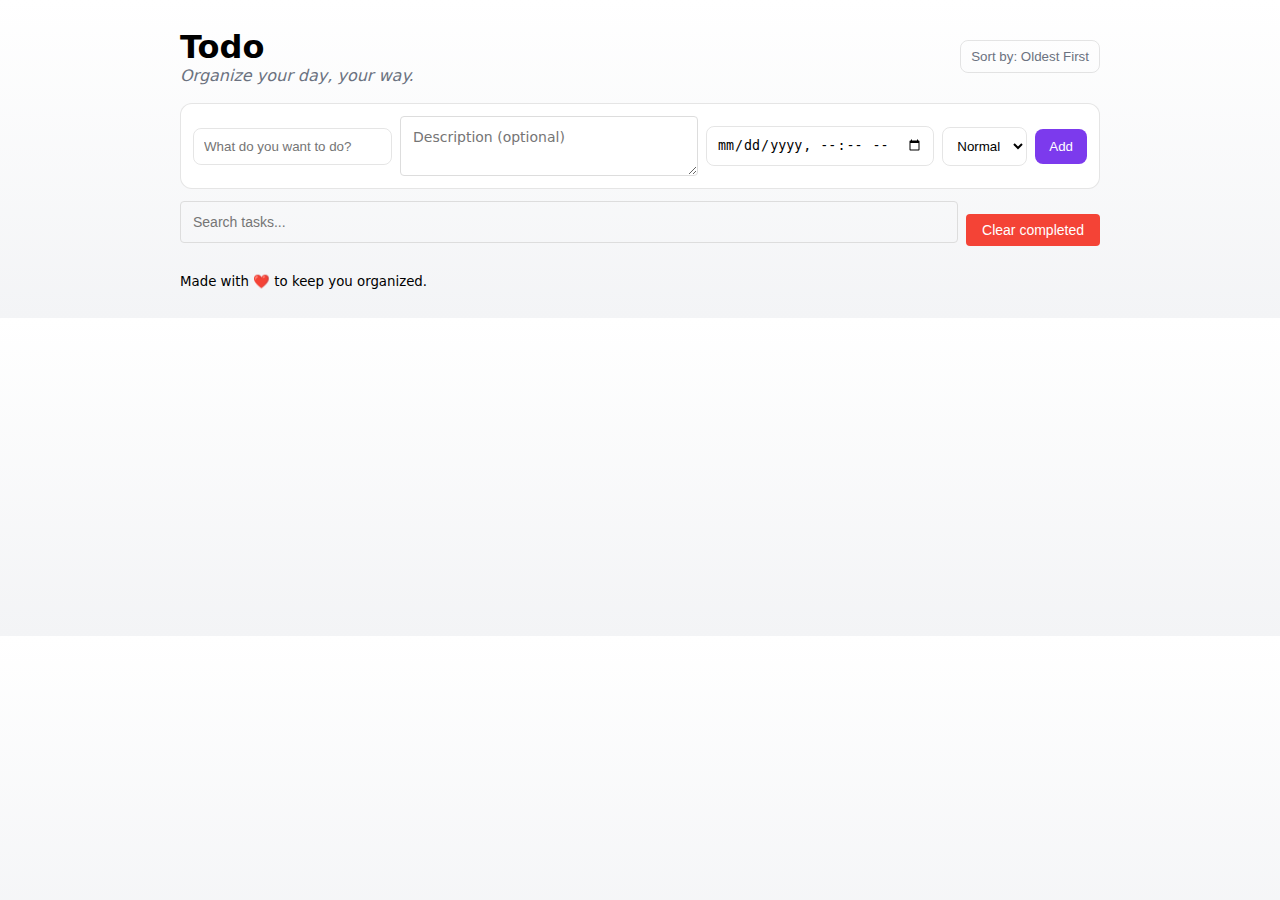
<file: todo_app_final/target/classes/static/index.html>
<!doctype html>
<html lang="en">
<head>
  <meta charset="utf-8" />
  <meta name="viewport" content="width=device-width,initial-scale=1" />
  <title>Todo • Clean</title>
  <link rel="stylesheet" href="styles.css" />
</head>
<body>
  <div class="app">
    <header>
      <div>
        <h1>Todo</h1>
        <p class="subtitle"><em>Organize your day, your way.</em></p>
      </div>
      <div class="controls-top">
        <button id="sort-toggle" class="btn">
  Sort by: <span id="sort-label">Oldest First</span>
</button>

      </div>
    </header>

    <main>
      <form id="task-form" class="card">
        <input id="title" placeholder="What do you want to do?" required />
        <textarea id="description" placeholder="Description (optional)" rows="2"></textarea>
        <input id="due" type="datetime-local" />
        <select id="priority">
          <option value="1">High</option>
          <option value="2" selected>Normal</option>
          <option value="3">Low</option>
        </select>
        <input id="edit-id" type="hidden" />
        <button type="submit" id="submit-btn">Add</button>
        <button type="button" id="cancel-edit" class="btn alt" style="display:none">Cancel</button>
      </form>

      <div class="controls">
        <input id="search" placeholder="Search tasks..." />
        <button id="clear-completed" class="btn alt">Clear completed</button>
      </div>

      <ul id="tasks" class="tasks-list"></ul>
    </main>

    <footer>
      <small>Made with ❤️ to keep you organized.</small>
    </footer>
  </div>

  <script src="app.js"></script>
</body>
</html>
</file>
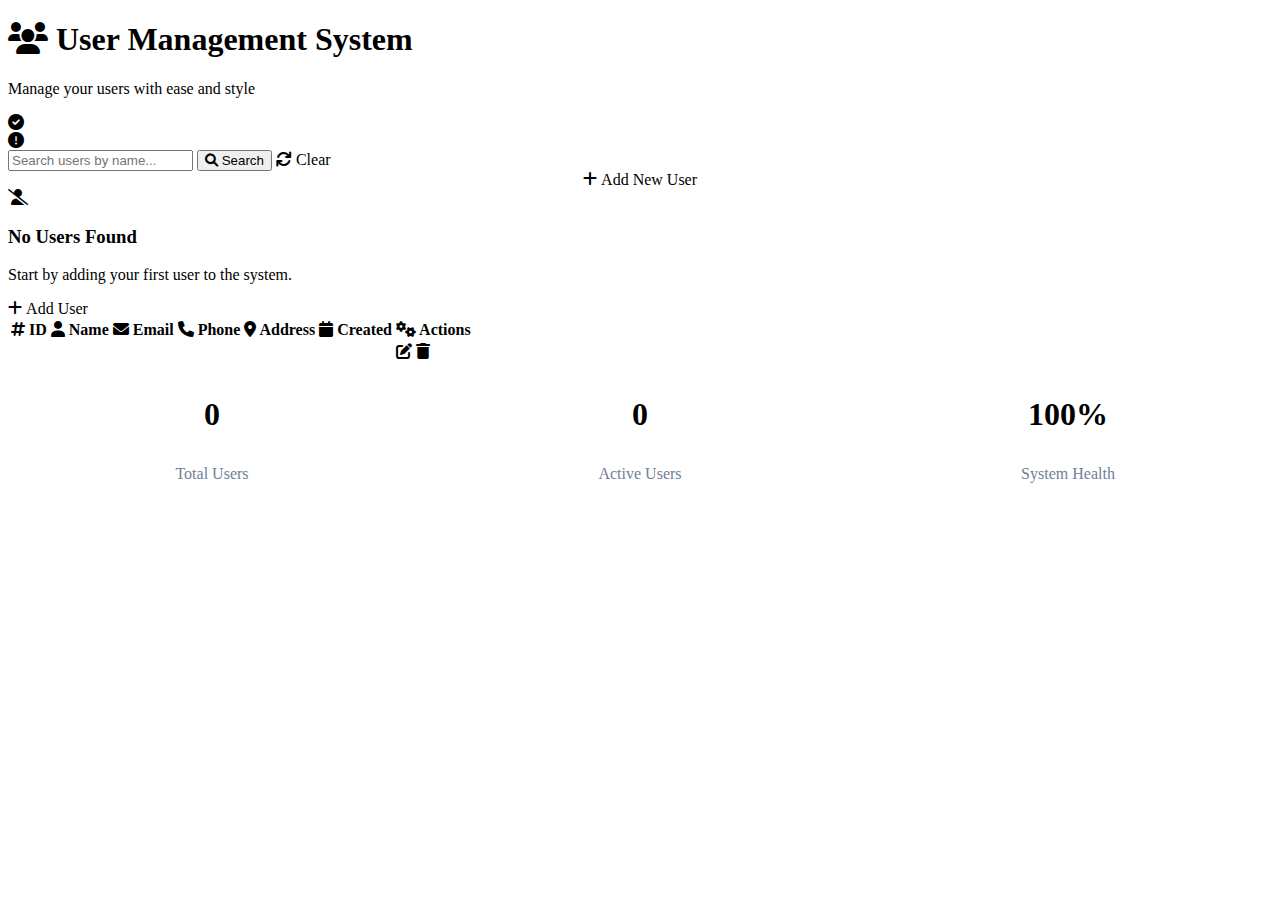
<file: user-crud/target/classes/templates/index.html>
<!DOCTYPE html>
<html lang="en" xmlns:th="http://www.thymeleaf.org">
<head>
    <meta charset="UTF-8">
    <meta name="viewport" content="width=device-width, initial-scale=1.0">
    <title>User CRUD Application</title>
    <link rel="stylesheet" th:href="@{/css/style.css}">
    <link href="https://cdnjs.cloudflare.com/ajax/libs/font-awesome/6.0.0/css/all.min.css" rel="stylesheet">
</head>
<body>
    <div class="container">
        <!-- Header -->
        <div class="header fade-in">
            <h1><i class="fas fa-users"></i> User Management System</h1>
            <p>Manage your users with ease and style</p>
        </div>

        <!-- Alert Messages -->
        <div th:if="${successMessage}" class="alert alert-success slide-in">
            <i class="fas fa-check-circle"></i> <span th:text="${successMessage}"></span>
        </div>
        <div th:if="${errorMessage}" class="alert alert-danger slide-in">
            <i class="fas fa-exclamation-circle"></i> <span th:text="${errorMessage}"></span>
        </div>

        <!-- Search Bar -->
        <div class="card">
            <div class="search-container">
                <form th:action="@{/search}" method="get" class="search-form">
                    <input type="text" name="searchTerm" th:value="${searchTerm}" 
                           class="search-input" placeholder="Search users by name..." 
                           th:required="false">
                    <button type="submit" class="btn btn-primary">
                        <i class="fas fa-search"></i> Search
                    </button>
                    <a th:href="@{/}" class="btn btn-info">
                        <i class="fas fa-refresh"></i> Clear
                    </a>
                </form>
            </div>
        </div>

        <!-- Add User Button -->
        <div class="card">
            <div style="text-align: center;">
                <a th:href="@{/add}" class="btn btn-success">
                    <i class="fas fa-plus"></i> Add New User
                </a>
            </div>
        </div>

        <!-- Users Table -->
        <div class="card">
            <div th:if="${#lists.isEmpty(users)}" class="empty-state">
                <div class="empty-state-icon">
                    <i class="fas fa-user-slash"></i>
                </div>
                <h3>No Users Found</h3>
                <p>Start by adding your first user to the system.</p>
                <a th:href="@{/add}" class="btn btn-primary">
                    <i class="fas fa-plus"></i> Add User
                </a>
            </div>

            <div th:if="${!#lists.isEmpty(users)}" class="table-container">
                <table class="table">
                    <thead>
                        <tr>
                            <th><i class="fas fa-hashtag"></i> ID</th>
                            <th><i class="fas fa-user"></i> Name</th>
                            <th><i class="fas fa-envelope"></i> Email</th>
                            <th><i class="fas fa-phone"></i> Phone</th>
                            <th><i class="fas fa-map-marker-alt"></i> Address</th>
                            <th><i class="fas fa-calendar"></i> Created</th>
                            <th><i class="fas fa-cogs"></i> Actions</th>
                        </tr>
                    </thead>
                    <tbody>
                        <tr th:each="user : ${users}" class="fade-in">
                            <td th:text="${user.id}"></td>
                            <td>
                                <strong th:text="${user.firstName + ' ' + user.lastName}"></strong>
                            </td>
                            <td th:text="${user.email}"></td>
                            <td th:text="${user.phone != null ? user.phone : 'N/A'}"></td>
                            <td th:text="${user.address != null ? user.address : 'N/A'}"></td>
                            <td th:text="${#temporals.format(user.createdAt, 'dd/MM/yyyy HH:mm')}"></td>
                            <td>
                                <div class="action-buttons">
                                    <a th:href="@{/edit/{id}(id=${user.id})}" 
                                       class="btn btn-warning btn-sm tooltip" 
                                       title="Edit User">
                                        <i class="fas fa-edit"></i>
                                    </a>
                                    <a th:href="@{/delete/{id}(id=${user.id})}" 
                                       class="btn btn-danger btn-sm tooltip" 
                                       title="Delete User"
                                       onclick="return confirm('Are you sure you want to delete this user?')">
                                        <i class="fas fa-trash"></i>
                                    </a>
                                </div>
                            </td>
                        </tr>
                    </tbody>
                </table>
            </div>
        </div>

        <!-- Statistics Card -->
        <div class="card" th:if="${!#lists.isEmpty(users)}">
            <div style="display: grid; grid-template-columns: repeat(auto-fit, minmax(200px, 1fr)); gap: 20px; text-align: center;">
                <div>
                    <h3 style="color: var(--primary-color); font-size: 2rem;" th:text="${#lists.size(users)}">0</h3>
                    <p style="color: #718096;">Total Users</p>
                </div>
                <div>
                    <h3 style="color: var(--success-color); font-size: 2rem;" th:text="${#lists.size(users)}">0</h3>
                    <p style="color: #718096;">Active Users</p>
                </div>
                <div>
                    <h3 style="color: var(--info-color); font-size: 2rem;">100%</h3>
                    <p style="color: #718096;">System Health</p>
                </div>
            </div>
        </div>
    </div>

    <script>
        // Auto-hide alerts after 5 seconds
        setTimeout(function() {
            const alerts = document.querySelectorAll('.alert');
            alerts.forEach(function(alert) {
                alert.style.opacity = '0';
                alert.style.transform = 'translateY(-20px)';
                setTimeout(function() {
                    alert.remove();
                }, 300);
            });
        }, 5000);

        // Add loading spinner to buttons on click
        document.addEventListener('click', function(e) {
            if (e.target.closest('.btn')) {
                const btn = e.target.closest('.btn');
                const originalContent = btn.innerHTML;
                btn.innerHTML = '<span class="spinner"></span> Loading...';
                btn.disabled = true;
                
                // Re-enable after a delay (for demo purposes)
                setTimeout(function() {
                    btn.innerHTML = originalContent;
                    btn.disabled = false;
                }, 2000);
            }
        });

        // Smooth scroll to top
        function scrollToTop() {
            window.scrollTo({
                top: 0,
                behavior: 'smooth'
            });
        }

        // Add scroll to top button
        const scrollBtn = document.createElement('button');
        scrollBtn.innerHTML = '<i class="fas fa-arrow-up"></i>';
        scrollBtn.className = 'btn btn-primary';
        scrollBtn.style.cssText = `
            position: fixed;
            bottom: 20px;
            right: 20px;
            width: 50px;
            height: 50px;
            border-radius: 50%;
            z-index: 1000;
            display: none;
        `;
        scrollBtn.onclick = scrollToTop;
        document.body.appendChild(scrollBtn);

        // Show/hide scroll button
        window.addEventListener('scroll', function() {
            if (window.pageYOffset > 300) {
                scrollBtn.style.display = 'block';
            } else {
                scrollBtn.style.display = 'none';
            }
        });
    </script>
</body>
</html>
</file>
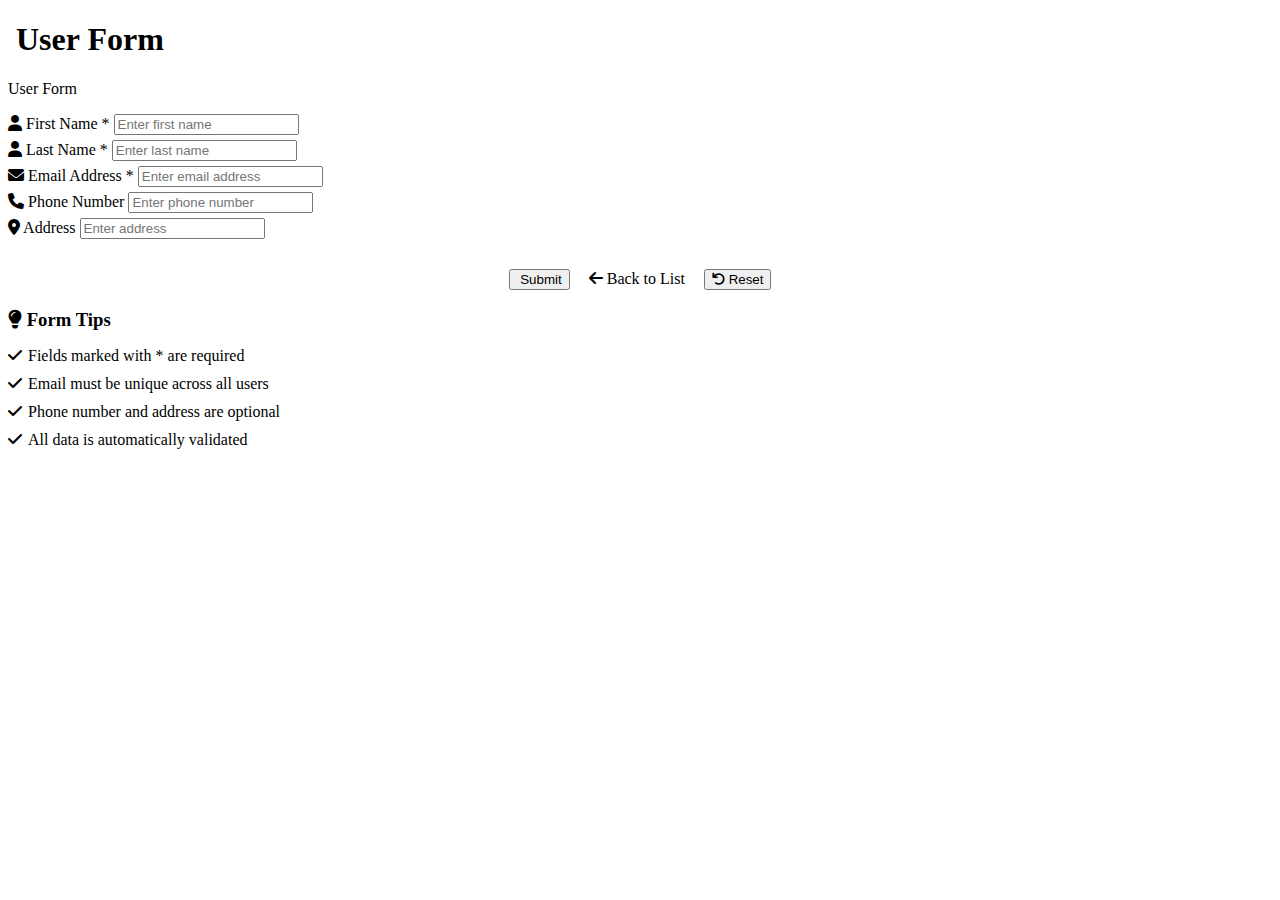
<file: user-crud/target/classes/templates/user-form.html>
<!DOCTYPE html>
<html lang="en" xmlns:th="http://www.thymeleaf.org">
<head>
    <meta charset="UTF-8">
    <meta name="viewport" content="width=device-width, initial-scale=1.0">
    <title th:text="${isEdit ? 'Edit User' : 'Add New User'} + ' - User CRUD Application'">User Form</title>
    <link rel="stylesheet" th:href="@{/css/style.css}">
    <link href="https://cdnjs.cloudflare.com/ajax/libs/font-awesome/6.0.0/css/all.min.css" rel="stylesheet">
</head>
<body>
    <div class="container">
        <!-- Header -->
        <div class="header fade-in">
            <h1>
                <i class="fas" th:classappend="${isEdit ? 'fa-edit' : 'fa-user-plus'}"></i>
                <span th:text="${isEdit ? 'Edit User' : 'Add New User'}">User Form</span>
            </h1>
            <p th:text="${isEdit ? 'Update user information' : 'Create a new user account'}">User Form</p>
        </div>

        <!-- User Form -->
        <div class="card slide-in">
            <form th:action="${isEdit ? '/users/' + user.id : '/users'}" 
                  th:object="${user}" method="post" class="user-form">
                
                <div class="form-row">
                    <div class="form-group">
                        <label for="firstName" class="form-label">
                            <i class="fas fa-user"></i> First Name *
                        </label>
                        <input type="text" id="firstName" th:field="*{firstName}" 
                               class="form-control" placeholder="Enter first name" 
                               th:required="true" maxlength="100">
                        <div th:if="${#fields.hasErrors('firstName')}" class="alert alert-danger" style="margin-top: 5px;">
                            <span th:errors="*{firstName}"></span>
                        </div>
                    </div>
                    
                    <div class="form-group">
                        <label for="lastName" class="form-label">
                            <i class="fas fa-user"></i> Last Name *
                        </label>
                        <input type="text" id="lastName" th:field="*{lastName}" 
                               class="form-control" placeholder="Enter last name" 
                               th:required="true" maxlength="100">
                        <div th:if="${#fields.hasErrors('lastName')}" class="alert alert-danger" style="margin-top: 5px;">
                            <span th:errors="*{lastName}"></span>
                        </div>
                    </div>
                </div>

                <div class="form-group">
                    <label for="email" class="form-label">
                        <i class="fas fa-envelope"></i> Email Address *
                    </label>
                    <input type="email" id="email" th:field="*{email}" 
                           class="form-control" placeholder="Enter email address" 
                           th:required="true" maxlength="150">
                    <div th:if="${#fields.hasErrors('email')}" class="alert alert-danger" style="margin-top: 5px;">
                        <span th:errors="*{email}"></span>
                    </div>
                </div>

                <div class="form-row">
                    <div class="form-group">
                        <label for="phone" class="form-label">
                            <i class="fas fa-phone"></i> Phone Number
                        </label>
                        <input type="tel" id="phone" th:field="*{phone}" 
                               class="form-control" placeholder="Enter phone number" 
                               maxlength="20">
                        <div th:if="${#fields.hasErrors('phone')}" class="alert alert-danger" style="margin-top: 5px;">
                            <span th:errors="*{phone}"></span>
                        </div>
                    </div>
                    
                    <div class="form-group">
                        <label for="address" class="form-label">
                            <i class="fas fa-map-marker-alt"></i> Address
                        </label>
                        <input type="text" id="address" th:field="*{address}" 
                               class="form-control" placeholder="Enter address" 
                               maxlength="200">
                        <div th:if="${#fields.hasErrors('address')}" class="alert alert-danger" style="margin-top: 5px;">
                            <span th:errors="*{address}"></span>
                        </div>
                    </div>
                </div>

                <!-- Hidden fields for edit mode -->
                <input type="hidden" th:field="*{id}" th:if="${isEdit}">
                <input type="hidden" th:field="*{createdAt}" th:if="${isEdit}">
                <input type="hidden" th:field="*{updatedAt}" th:if="${isEdit}">

                <!-- Form Actions -->
                <div style="text-align: center; margin-top: 30px;">
                    <button type="submit" class="btn" 
                            th:classappend="${isEdit ? 'btn-warning' : 'btn-success'}">
                        <i class="fas" th:classappend="${isEdit ? 'fa-save' : 'fa-plus'}"></i>
                        <span th:text="${isEdit ? 'Update User' : 'Create User'}">Submit</span>
                    </button>
                    
                    <a th:href="@{/}" class="btn btn-info" style="margin-left: 15px;">
                        <i class="fas fa-arrow-left"></i> Back to List
                    </a>
                    
                    <button type="reset" class="btn btn-danger" style="margin-left: 15px;">
                        <i class="fas fa-undo"></i> Reset
                    </button>
                </div>
            </form>
        </div>

        <!-- Form Tips -->
        <div class="card">
            <h3 style="color: var(--primary-color); margin-bottom: 15px;">
                <i class="fas fa-lightbulb"></i> Form Tips
            </h3>
            <ul style="list-style: none; padding: 0;">
                <li style="margin-bottom: 10px; padding-left: 20px; position: relative;">
                    <i class="fas fa-check" style="color: var(--success-color); position: absolute; left: 0;"></i>
                    Fields marked with * are required
                </li>
                <li style="margin-bottom: 10px; padding-left: 20px; position: relative;">
                    <i class="fas fa-check" style="color: var(--success-color); position: absolute; left: 0;"></i>
                    Email must be unique across all users
                </li>
                <li style="margin-bottom: 10px; padding-left: 20px; position: relative;">
                    <i class="fas fa-check" style="color: var(--success-color); position: absolute; left: 0;"></i>
                    Phone number and address are optional
                </li>
                <li style="margin-bottom: 10px; padding-left: 20px; position: relative;">
                    <i class="fas fa-check" style="color: var(--success-color); position: absolute; left: 0;"></i>
                    All data is automatically validated
                </li>
            </ul>
        </div>
    </div>

    <script>
        // Form validation
        document.addEventListener('DOMContentLoaded', function() {
            const form = document.querySelector('.user-form');
            const emailInput = document.getElementById('email');
            const firstNameInput = document.getElementById('firstName');
            const lastNameInput = document.getElementById('lastName');

            // Real-time validation
            function validateEmail(email) {
                const emailRegex = /^[^\s@]+@[^\s@]+\.[^\s@]+$/;
                return emailRegex.test(email);
            }

            function validateName(name) {
                return name.trim().length >= 2;
            }

            // Email validation
            emailInput.addEventListener('blur', function() {
                const email = this.value.trim();
                if (email && !validateEmail(email)) {
                    this.style.borderColor = 'var(--danger-color)';
                    this.style.boxShadow = '0 0 0 3px rgba(245, 101, 101, 0.1)';
                } else {
                    this.style.borderColor = 'var(--border-color)';
                    this.style.boxShadow = 'none';
                }
            });

            // Name validation
            [firstNameInput, lastNameInput].forEach(input => {
                input.addEventListener('blur', function() {
                    const name = this.value.trim();
                    if (name && !validateName(name)) {
                        this.style.borderColor = 'var(--danger-color)';
                        this.style.boxShadow = '0 0 0 3px rgba(245, 101, 101, 0.1)';
                    } else {
                        this.style.borderColor = 'var(--border-color)';
                        this.style.boxShadow = 'none';
                    }
                });
            });

            // Form submission
            form.addEventListener('submit', function(e) {
                const email = emailInput.value.trim();
                const firstName = firstNameInput.value.trim();
                const lastName = lastNameInput.value.trim();

                let isValid = true;

                // Validate required fields
                if (!firstName || !validateName(firstName)) {
                    firstNameInput.style.borderColor = 'var(--danger-color)';
                    firstNameInput.style.boxShadow = '0 0 0 3px rgba(245, 101, 101, 0.1)';
                    isValid = false;
                }

                if (!lastName || !validateName(lastName)) {
                    lastNameInput.style.borderColor = 'var(--danger-color)';
                    lastNameInput.style.boxShadow = '0 0 0 3px rgba(245, 101, 101, 0.1)';
                    isValid = false;
                }

                if (!email || !validateEmail(email)) {
                    emailInput.style.borderColor = 'var(--danger-color)';
                    emailInput.style.boxShadow = '0 0 0 3px rgba(245, 101, 101, 0.1)';
                    isValid = false;
                }

                if (!isValid) {
                    e.preventDefault();
                    alert('Please correct the errors in the form before submitting.');
                }
            });

            // Auto-save draft (localStorage)
            const formInputs = form.querySelectorAll('input[type="text"], input[type="email"], input[type="tel"]');
            const draftKey = 'user-form-draft';

            // Load draft
            const savedDraft = localStorage.getItem(draftKey);
            if (savedDraft) {
                const draft = JSON.parse(savedDraft);
                Object.keys(draft).forEach(key => {
                    const input = form.querySelector(`[name="${key}"]`);
                    if (input && !input.value) {
                        input.value = draft[key];
                    }
                });
            }

            // Save draft on input change
            formInputs.forEach(input => {
                input.addEventListener('input', function() {
                    const formData = {};
                    formInputs.forEach(inp => {
                        if (inp.value) {
                            formData[inp.name] = inp.value;
                        }
                    });
                    localStorage.setItem(draftKey, JSON.stringify(formData));
                });
            });

            // Clear draft on successful submission
            form.addEventListener('submit', function() {
                localStorage.removeItem(draftKey);
            });
        });

        // Auto-hide alerts after 5 seconds
        setTimeout(function() {
            const alerts = document.querySelectorAll('.alert');
            alerts.forEach(function(alert) {
                alert.style.opacity = '0';
                alert.style.transform = 'translateY(-20px)';
                setTimeout(function() {
                    alert.remove();
                }, 300);
            });
        }, 5000);
    </script>
</body>
</html>
</file>
<file: todo_app_final/target/classes/static/styles.css>
:root { 
  --bg: #f9fafb;          /* Soft light background */
  --card: #ffffff;        /* White cards */
  --muted: #6b7280;       /* Muted gray text */
  --accent: #7c3aed;      /* Accent color stays same */
  --radius: 12px;
  --glass: rgba(0, 0, 0, 0.04); /* Subtle shadow instead of white glass */
}

* {
  box-sizing: border-box;
}

body {
  font-family: Inter, ui-sans-serif, system-ui, Segoe UI, Roboto, Arial;
  background: linear-gradient(180deg, #ffffff 0%, #f3f4f6 100%);
  margin: 0;
  padding: 28px;
  color: #000000; /* Black text */
}

.app {
  max-width: 920px;
  margin: 0 auto;
}

header {
  display: flex;
  align-items: center;
  justify-content: space-between;
  gap: 12px;
  margin-bottom: 18px;
}

header h1 {
  margin: 0;
  font-size: 32px;
  color: #000000;
}

.subtitle {
  margin: 0;
  color: var(--muted);
}

.card {
  display: flex;
  gap: 8px;
  padding: 12px;
  border-radius: var(--radius);
  background: var(--card);
  border: 1px solid rgba(0, 0, 0, 0.1);
  margin-bottom: 12px;
  align-items: center;
}

.card input,
.card select {
  padding: 10px;
  border-radius: 8px;
  border: 1px solid rgba(0, 0, 0, 0.1);
  background: transparent;
  color: inherit;
  flex: 1;
}

.card button {
  background: var(--accent);
  color: white;
  border: none;
  padding: 10px 14px;
  border-radius: 8px;
  cursor: pointer;
}

.controls {
  display: flex;
  gap: 8px;
  align-items: center;
  margin-bottom: 12px;
}

.controls input {
  flex: 1;
  padding: 10px;
  border-radius: 8px;
  border: 1px solid rgba(0, 0, 0, 0.1);
  background: transparent;
  color: inherit;
}

.controls button {
  padding: 8px 12px;
  border-radius: 8px;
  border: 1px solid rgba(0, 0, 0, 0.1);
  background: transparent;
  cursor: pointer;
  color: var(--muted);
}

.tasks-list {
  list-style: none;
  padding: 0;
  margin: 0;
}

.task {
  background: var(--card);
  display: flex;
  align-items: center;
  justify-content: space-between;
  padding: 12px;
  border-radius: 10px;
  margin-bottom: 10px;
  border: 1px solid rgba(0, 0, 0, 0.08);
}

.left {
  display: flex;
  align-items: center;
  gap: 12px;
  flex: 1;
}

.left .meta {
  display: flex;
  flex-direction: column;
}

.title {
  font-weight: 600;
  color: #000000;
}

.meta small {
  color: var(--muted);
}

.actions {
  display: flex;
  gap: 8px;
  align-items: center;
}

.icon-btn {
  background: transparent;
  border: none;
  cursor: pointer;
  font-size: 18px;
  color: var(--muted);
}

.completed .title {
  text-decoration: line-through;
  color: var(--muted);
}

.priority-badge {
  padding: 6px 8px;
  border-radius: 8px;
  font-size: 12px;
}

.priority-1 {
  background: #fee2e2;
  color: #b91c1c;
}

.priority-2 {
  background: #eef2ff;
  color: #3730a3;
}

.priority-3 {
  background: #ecfccb;
  color: #365314;
}

/* visual alerts */
.overdue {
  border-left: 6px solid #ef4444;
}

.due-soon {
  border-left: 6px solid #f97316;
}

.due-later {
  border-left: 6px solid #10b981;
}

/* small buttons */
.btn {
  background: transparent;
  border: 1px solid rgba(0, 0, 0, 0.1);
  padding: 8px 10px;
  border-radius: 8px;
  color: var(--muted);
  cursor: pointer;
}

.btn.alt {
  border-style: dashed;
}

.controls-top {
  display: flex;
  align-items: center;
  gap: 8px;
}

#submit-btn[disabled] {
  opacity: 0.6;
  cursor: not-allowed;
}

/* Task Items */
.task-item {
  display: flex;
  align-items: center;
  justify-content: space-between;
  padding: 1rem;
  margin-bottom: 0.5rem;
  background: white;
  border-radius: 8px;
  box-shadow: 0 2px 4px rgba(0,0,0,0.1);
  transition: all 0.2s ease;
  border-left: 4px solid #e0e0e0;
}

.task-item:hover {
  box-shadow: 0 4px 8px rgba(0,0,0,0.15);
  transform: translateY(-1px);
}

.task-item.completed {
  opacity: 0.7;
  border-left-color: #4caf50;
}

.task-item.completed .task-title {
  text-decoration: line-through;
  color: #666;
}

.task-content {
  display: flex;
  align-items: center;
  gap: 0.75rem;
  flex: 1;
}

.task-title {
  font-weight: 500;
  color: #333;
  flex: 1;
}

.task-description {
  font-size: 0.875rem;
  color: #666;
  font-style: italic;
  margin-left: 0.5rem;
}

.task-due {
  font-size: 0.75rem;
  color: #888;
  background: #f5f5f5;
  padding: 0.25rem 0.5rem;
  border-radius: 4px;
}

.task-priority {
  font-size: 0.75rem;
  font-weight: 500;
  padding: 0.25rem 0.5rem;
  border-radius: 4px;
  text-transform: uppercase;
  letter-spacing: 0.5px;
}

.priority-1 {
  background: #ffebee;
  color: #c62828;
}

.priority-2 {
  background: #fff3e0;
  color: #ef6c00;
}

.priority-3 {
  background: #e8f5e8;
  color: #2e7d32;
}

.task-actions {
  display: flex;
  gap: 0.5rem;
  align-items: center;
}

.btn-edit, .btn-delete {
  background: none;
  border: none;
  padding: 0.5rem;
  border-radius: 4px;
  cursor: pointer;
  transition: all 0.2s ease;
  display: flex;
  align-items: center;
  justify-content: center;
}

.btn-edit {
  color: #2196f3;
}

.btn-edit:hover {
  background: #e3f2fd;
  color: #1976d2;
}

.btn-delete {
  color: #f44336;
}

.btn-delete:hover {
  background: #ffebee;
  color: #d32f2f;
}

/* Form improvements */
#task-form textarea {
  width: 100%;
  padding: 0.75rem;
  border: 1px solid #ddd;
  border-radius: 4px;
  font-family: inherit;
  font-size: 0.875rem;
  resize: vertical;
  min-height: 60px;
}

#task-form textarea:focus {
  outline: none;
  border-color: #2196f3;
  box-shadow: 0 0 0 2px rgba(33, 150, 243, 0.1);
}

/* Search improvements */
#search {
  width: 100%;
  padding: 0.75rem;
  border: 1px solid #ddd;
  border-radius: 4px;
  font-size: 0.875rem;
  margin-bottom: 1rem;
}

#search:focus {
  outline: none;
  border-color: #2196f3;
  box-shadow: 0 0 0 2px rgba(33, 150, 243, 0.1);
}

/* Clear completed button */
#clear-completed {
  background: #f44336;
  color: white;
  border: none;
  padding: 0.5rem 1rem;
  border-radius: 4px;
  cursor: pointer;
  font-size: 0.875rem;
  transition: background 0.2s ease;
}

#clear-completed:hover {
  background: #d32f2f;
}

/* Cancel edit button */
#cancel-edit {
  background: #9e9e9e;
  color: white;
  border: none;
  padding: 0.5rem 1rem;
  border-radius: 4px;
  cursor: pointer;
  font-size: 0.875rem;
  transition: background 0.2s ease;
}

#cancel-edit:hover {
  background: #757575;
}

/* Responsive improvements */
@media (max-width: 768px) {
  .task-item {
    flex-direction: column;
    align-items: flex-start;
    gap: 0.75rem;
  }
  
  .task-content {
    width: 100%;
    flex-wrap: wrap;
  }
  
  .task-actions {
    width: 100%;
    justify-content: flex-end;
  }
  
  .task-description {
    width: 100%;
    margin-left: 0;
    margin-top: 0.25rem;
  }
}
</file>
